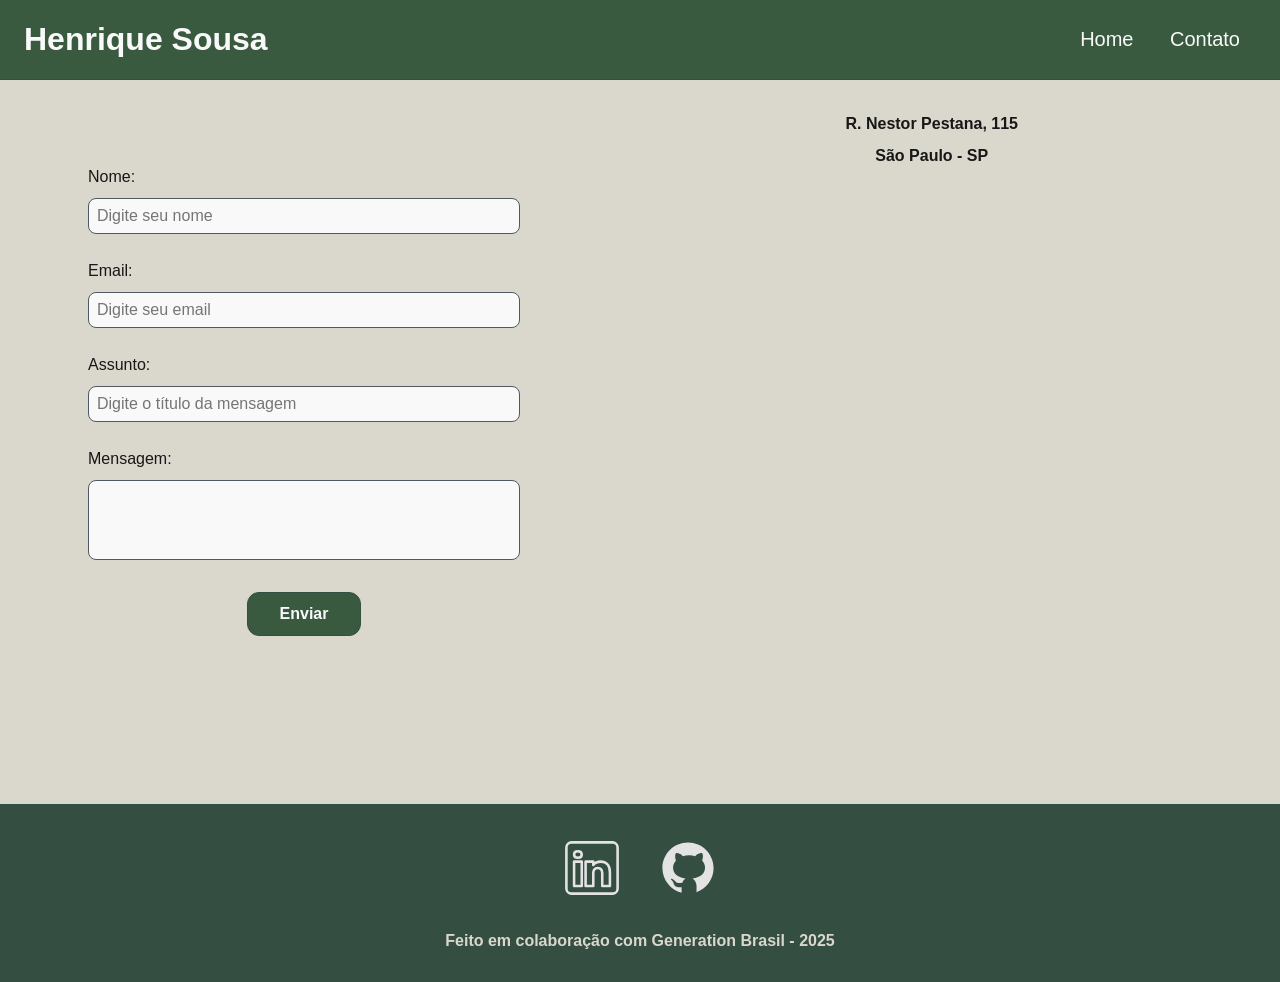
<file: contato.html>
<!DOCTYPE html>
<html lang="pt-br">
  <head>
    <meta charset="UTF-8" />
    <meta name="viewport" content="width=device-width, initial-scale=1.0" />
    <meta name="description" content="Projeto Portfólio" />
    <meta name="author" content="Henrique Sousa" />
    <meta name="keywords" content="HTML, CSS, JavaScript" />
    <link rel="stylesheet" href="./assets/css/style.css" />
    <link rel="preconnect" href="https://fonts.googleapis.com" />
    <link rel="preconnect" href="https://fonts.gstatic.com" crossorigin />

    <title>Meu Perfil</title>
  </head>
  <body>
    <header>
      <div id="header_content" class="flex">
        <div id="titulo">
          <h1>Henrique Sousa</h1>
        </div>

        <div id="menu">
          <nav>
            <ul id="menu">
              <li>
                <a href="index.html">Home</a>
              </li>
              <li>
                <a href="contato.html">Contato</a>
              </li>
            </ul>
          </nav>
        </div>
      </div>
    </header>
    <main>
      <div class="principal">
        <section id="contact" class="flex sect_principal">
          <form action="#" method="submit" id="formulario">
            <label for="nome">Nome: </label>
            <input
              id="nome"
              type="text"
              name="name"
              placeholder="Digite seu nome"
              class="input_contato"
              required
            />
            <span id="txtNome"></span>

            <label for="email">Email: </label>
            <input
              id="email"
              type="email"
              name="email"
              placeholder="Digite seu email"
              class="input_contato"
              required
            />
            <span id="txtEmail"></span>

            <label for="subject">Assunto: </label>
            <input
              id="subject"
              type="text"
              name="subject"
              placeholder="Digite o título da mensagem"
              class="input_contato"
              required
            />
            <span id="txtSubject"></span>

            <label for="message">Mensagem: </label>
            <textarea
              id="message"
              name="message"
              placeholder="Digite sua mensagem"
              class="input_contato"
              required
            >
            </textarea>

            <button type="submit">Enviar</button>
          </form>
        </section>

        <section id="mapa" class="flex_start sect_principal">
          <div id="endereco">
            <p>R. Nestor Pestana, 115</p>
            <p>São Paulo - SP</p>
          </div>
          <div id="mapa_container">
            <iframe
              src="https://www.google.com/maps/embed?pb=!1m18!1m12!1m3!1d4338.581701098771!2d-46.6501646141109!3d-23.548575906467068!2m3!1f0!2f0!3f0!3m2!1i1024!2i768!4f13.1!3m3!1m2!1s0x94ce584c6a3fc8d3%3A0xd375d957b613d1!2sPor%20um%20Punhado%20de%20D%C3%B3lares!5e1!3m2!1spt-BR!2sbr!4v1747068526694!5m2!1spt-BR!2sbr"
              id="maps"
              allowfullscreen=""
              loading="lazy"
              referrerpolicy="strict-origin-when-cross-origin"
              title="Mapa destacando o café na rua Nestor Pestana, 115, São Paulo - SP"
            ></iframe>
          </div>
        </section>
      </div>
    </main>

    <footer>
      <section class="redes_sociais">
        <a href="https://www.linkedin.com/in/luiz-henrique-machado/">
          <img
            src="assets/img/linkedin.svg"
            alt="LinkedIn"
            class="social_icon"
          />
        </a>
        <a href="https://github.com/scottineo">
          <img src="assets/img/github.svg" alt="Github" class="social_icon" />
        </a>
      </section>

      <h3>Feito em colaboração com Generation Brasil - 2025</h3>
    </footer>
    <script src="./assets/js/script.js"></script>
  </body>
</html>
</file>
<file: assets/css/style.css>
/* === GLOBAL RESET & ROOT VARIABLES === */
* {
  margin: 0;
  padding: 0;
  box-sizing: border-box;
  text-decoration: none;
  outline: none;
  font-weight: 400;
  font-family: "Segoe UI", Verdana, sans-serif;
}

:root {
  --quaternary: #a3b18aff;
  --tertiary: #588157ff;
  --primary: #3a5a40ff;
  --secondary: #344e41ff;

  --black-800: #171717;

  --back: #dad7cdff;
  --gray-400: #505861;

  --white: #f9f9f9;
}

/* === BASE STYLES === */
html {
  width: 100%;
  min-height: 100vh;
}

body {
  background: var(--back);
  color: var(--black-800);
}

/* === TYPOGRAPHY === */
h1 {
  color: var(--white);
  font-size: 2rem;
  font-weight: 700;
}

h2 {
  padding: 1rem;
  color: var(--black-800);
  font-size: 1.5rem;
  font-weight: 600;
  text-align: left;
}

h3 {
  padding: 1rem;
  color: var(--back);
  font-size: 1rem;
  font-weight: 700;
  text-align: center;
}

p {
  font-size: 1rem;
  line-height: 1.5rem;
  text-align: justify;
  padding: 0;
}

/* === LAYOUT UTILITIES === */
.flex {
  display: flex;
  flex-direction: row;
  justify-content: center;
  align-items: center;
}

.flex_start {
  display: flex;
  justify-content: center;
}

/* === HEADER & NAVIGATION === */
#header_content {
  height: 80px;
  position: sticky;
  top: 0;
  width: 100%;
  justify-content: space-between;
  padding: 24px;
  background: var(--primary);
  border-bottom: 1px solid var(--secondary);
  z-index: 1000;
}

#menu li {
  display: inline;
  padding: 1rem;
}

#menu li a {
  color: var(--white);
  font-size: 20px;
}

#menu li a:hover {
  color: var(--tertiary);
  text-decoration: underline;
}

/* === MAIN CONTENT LAYOUT === */
.principal {
  display: flex;
  justify-content: space-between;
  align-items: flex-start;
  padding: 0 5% 5rem 5%;
  height: auto;
  gap: 15px;
  flex-wrap: wrap;
}

.sect_principal {
  display: flex;
  flex-direction: column;
  justify-content: flex-start;
  margin: 2rem auto;
  width: 100%;
  max-width: 800px;
  flex: 1 1 400px;
}

.titulo_principal {
  margin-top: 0;
  margin-bottom: 15px;
}

/* === ABOUT SECTION === */
#about {
  display: flex;
  gap: 15px;
  flex-basis: 48%;
}

.secundario {
  display: flex;
  flex-direction: row;
  align-items: center;
  gap: 20px;
  padding: 35px;
  background-color: var(--secondary);
  border-radius: 8px;
  box-shadow: 0 2px 5px rgba(0, 0, 0, 0.1);
  height: auto;
  flex-wrap: wrap;
}

.coluna_perfil {
  display: flex;
  flex-direction: column;
  justify-content: center;
  align-items: center;
  gap: 1rem;
  box-shadow: 0 2px 5px rgba(0, 0, 0, 0.1);
}

.img_profile {
  width: 100px;
  height: 100px;
  border-radius: 50%;
  border: 3px solid var(--quaternary);
  object-fit: cover;
  flex-shrink: 0;
  box-shadow: 0 2px 5px rgba(0, 0, 0, 0.1);
}

.sobre_texto {
  flex: 1;
  min-width: 0;
  padding: 1.5rem;
  background-color: var(--white);
  border-radius: 8px;
  border: 3px solid var(--quaternary);
  box-shadow: 0 2px 5px rgba(0, 0, 0, 0.1);
}

/* === SKILLS SECTION (LANGUAGES) === */
.lang_container {
  display: flex;
  flex-direction: column;
  justify-content: center;
  align-items: center;
  gap: 0.5rem;
  text-align: center;
  background-color: var(--primary);
  border-radius: 8px;
  padding: 10px;
}

.lang_container h3 {
  padding: 0.5rem 0;
  color: var(--back);
  font-size: 1rem;
  font-weight: 600;
  margin-bottom: 0.5rem;
}

.linguagens {
  display: flex;
  flex-direction: column;
  justify-content: center;
  align-items: center;
  gap: 1rem;
}

/* === VIDEO SECTION === */
.video {
  margin: 2rem auto;
  /* width: 90%; */
  gap: 20px;
}

.video_container {
  position: relative;
  width: 100%;
  padding-top: 56.25%;
  height: 0;
  overflow: hidden;
}

.youtube {
  position: absolute;
  top: 0;
  left: 0;
  width: 100%;
  height: 100%;
  border: none;
}

/* === ICON STYLES (Social & Language) === */
.social_icon,
.lang_icon {
  display: block;
  filter: brightness(0) saturate(100%) invert(100%) sepia(0%) saturate(7457%)
    hue-rotate(23deg) brightness(95%) contrast(87%);
}

.social_icon:hover,
.lang_icon:hover {
  filter: brightness(0) saturate(100%) invert(73%) sepia(10%) saturate(489%)
    hue-rotate(44deg) brightness(94%) contrast(84%);
}

.social_icon {
  width: 4rem;
  height: 4rem;
}

.lang_icon {
  width: 3rem;
  height: 3rem;
}

/* === CONTACT FORM === */
#contact {
  flex-direction: row;
  gap: 2rem;
  flex-wrap: wrap;
}

form {
  display: flex;
  flex-direction: column;
  width: 100%;
  max-width: 480px;
  margin: 2rem 0;
  padding: 1.5rem;
  border: none;
}

form label {
  font-size: 1rem;
  text-align: left;
  font-weight: 500;
  margin-bottom: 0.25rem;
}

form input,
form textarea {
  margin: 0.5rem 0 1rem 0;
  padding: 0.5rem;
  border-radius: 8px;
  border: 1px solid var(--gray-400);
  width: 100%;
  font-size: 1rem;
  background-color: var(--white);
}

form textarea {
  resize: none;
  height: 5rem;
}

form span {
  margin: -0.75rem 0 0.5rem 0.75rem;
  font-size: 0.75rem;
  line-height: 1rem;
  color: red;
  display: block;
  min-height: 1rem;
}

form button {
  text-align: center;
  padding: 0.75rem 2rem;
  background: var(--primary);
  border: 1px solid var(--secondary);
  color: var(--white);
  border-radius: 0.75rem;
  font-size: 1rem;
  font-weight: 700;
  margin: 1rem auto 0;
  cursor: pointer;
}

form button:hover {
  background: var(--secondary);
}

/* === MAP SECTION === */
#mapa {
  gap: 1rem;
  align-items: center;
}

#endereco {
  text-align: center;
}

#endereco > p {
  font-size: 1rem;
  text-align: center;
  font-weight: 600;
  margin-bottom: 0.5rem;
}

#mapa_container {
  width: 100%;
  max-width: 600px;
  margin: 0 auto;
}

#maps {
  width: 100%;
  height: 450px;
  border: 0;
}

/* === FOOTER === */
footer {
  display: flex;
  flex-direction: column;
  justify-content: center;
  align-items: center;
  margin-top: auto;
  color: var(--white);
  background-color: var(--secondary);
  font-weight: bold;
  text-align: center;
  width: 100%;
  padding: 1rem;
}

.redes_sociais {
  display: flex;
  justify-content: center;
  gap: 2rem;
  margin: 1rem 0;
}
</file>
